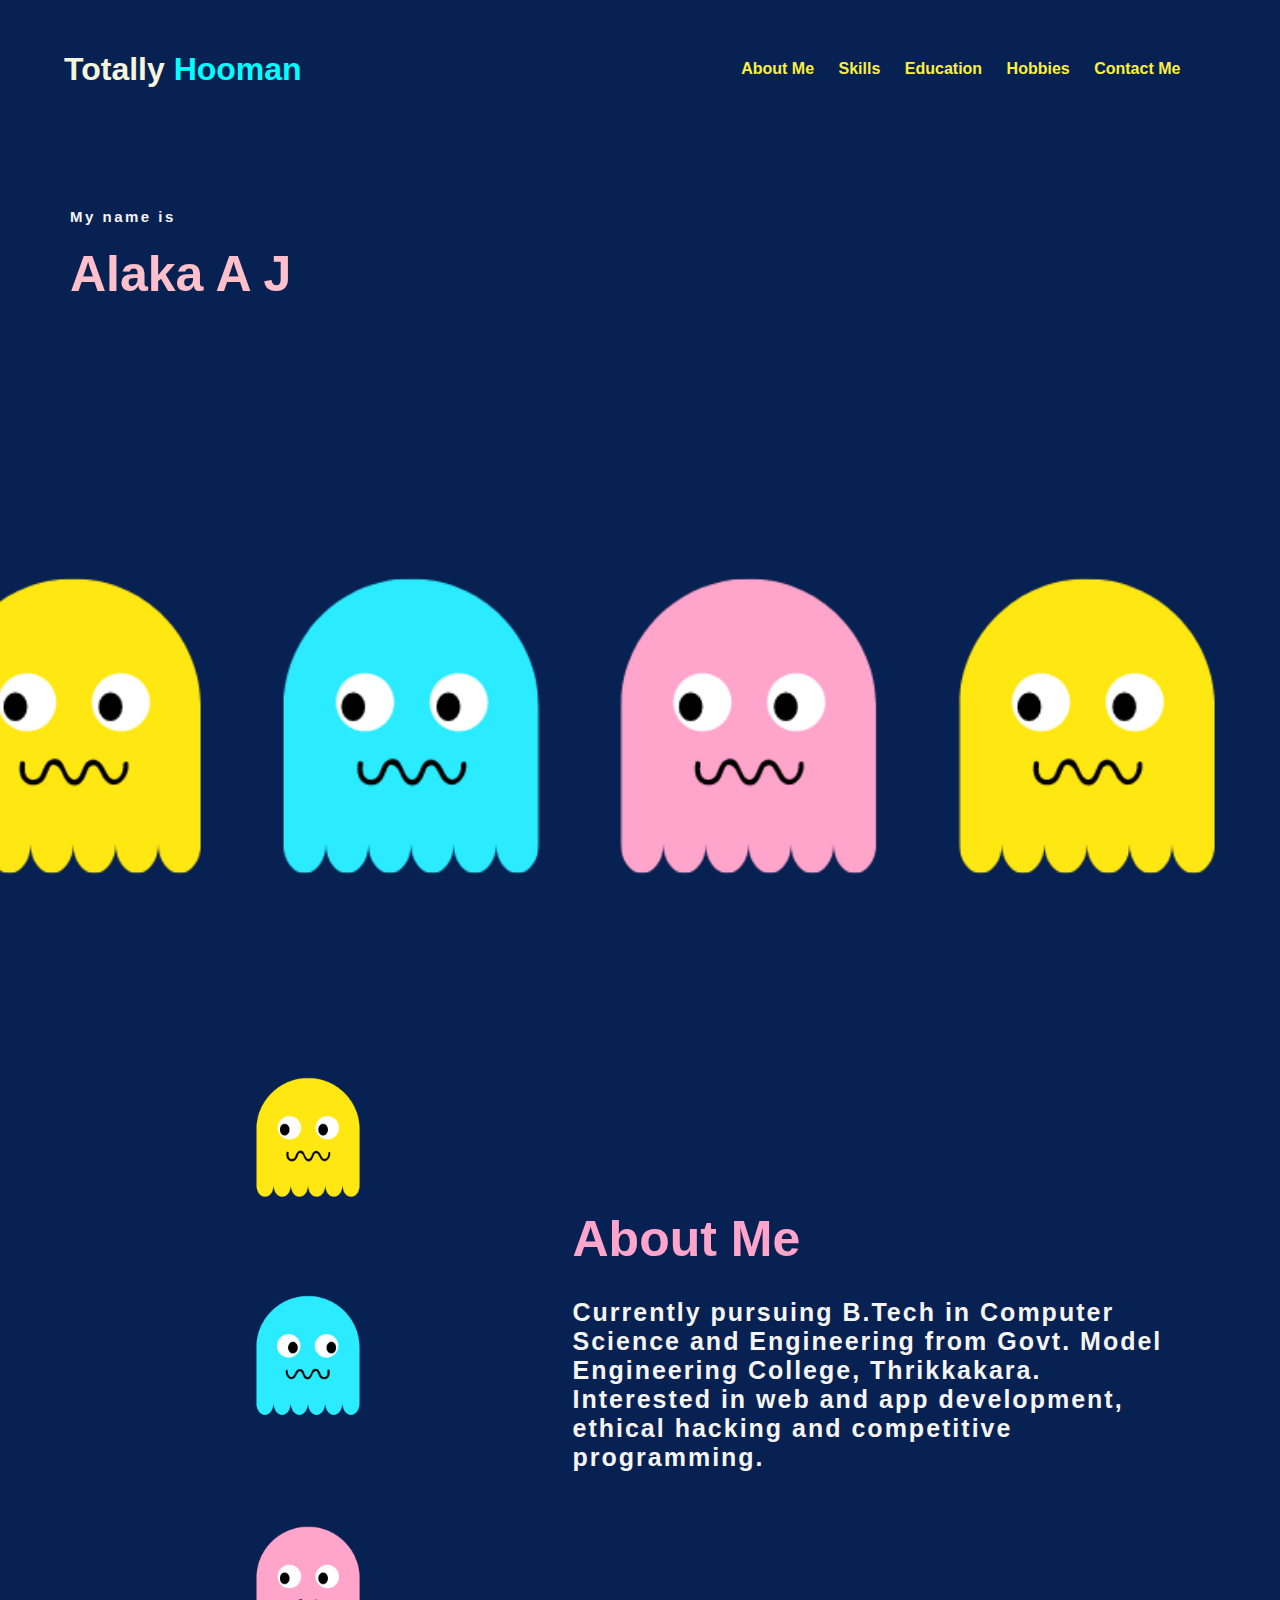
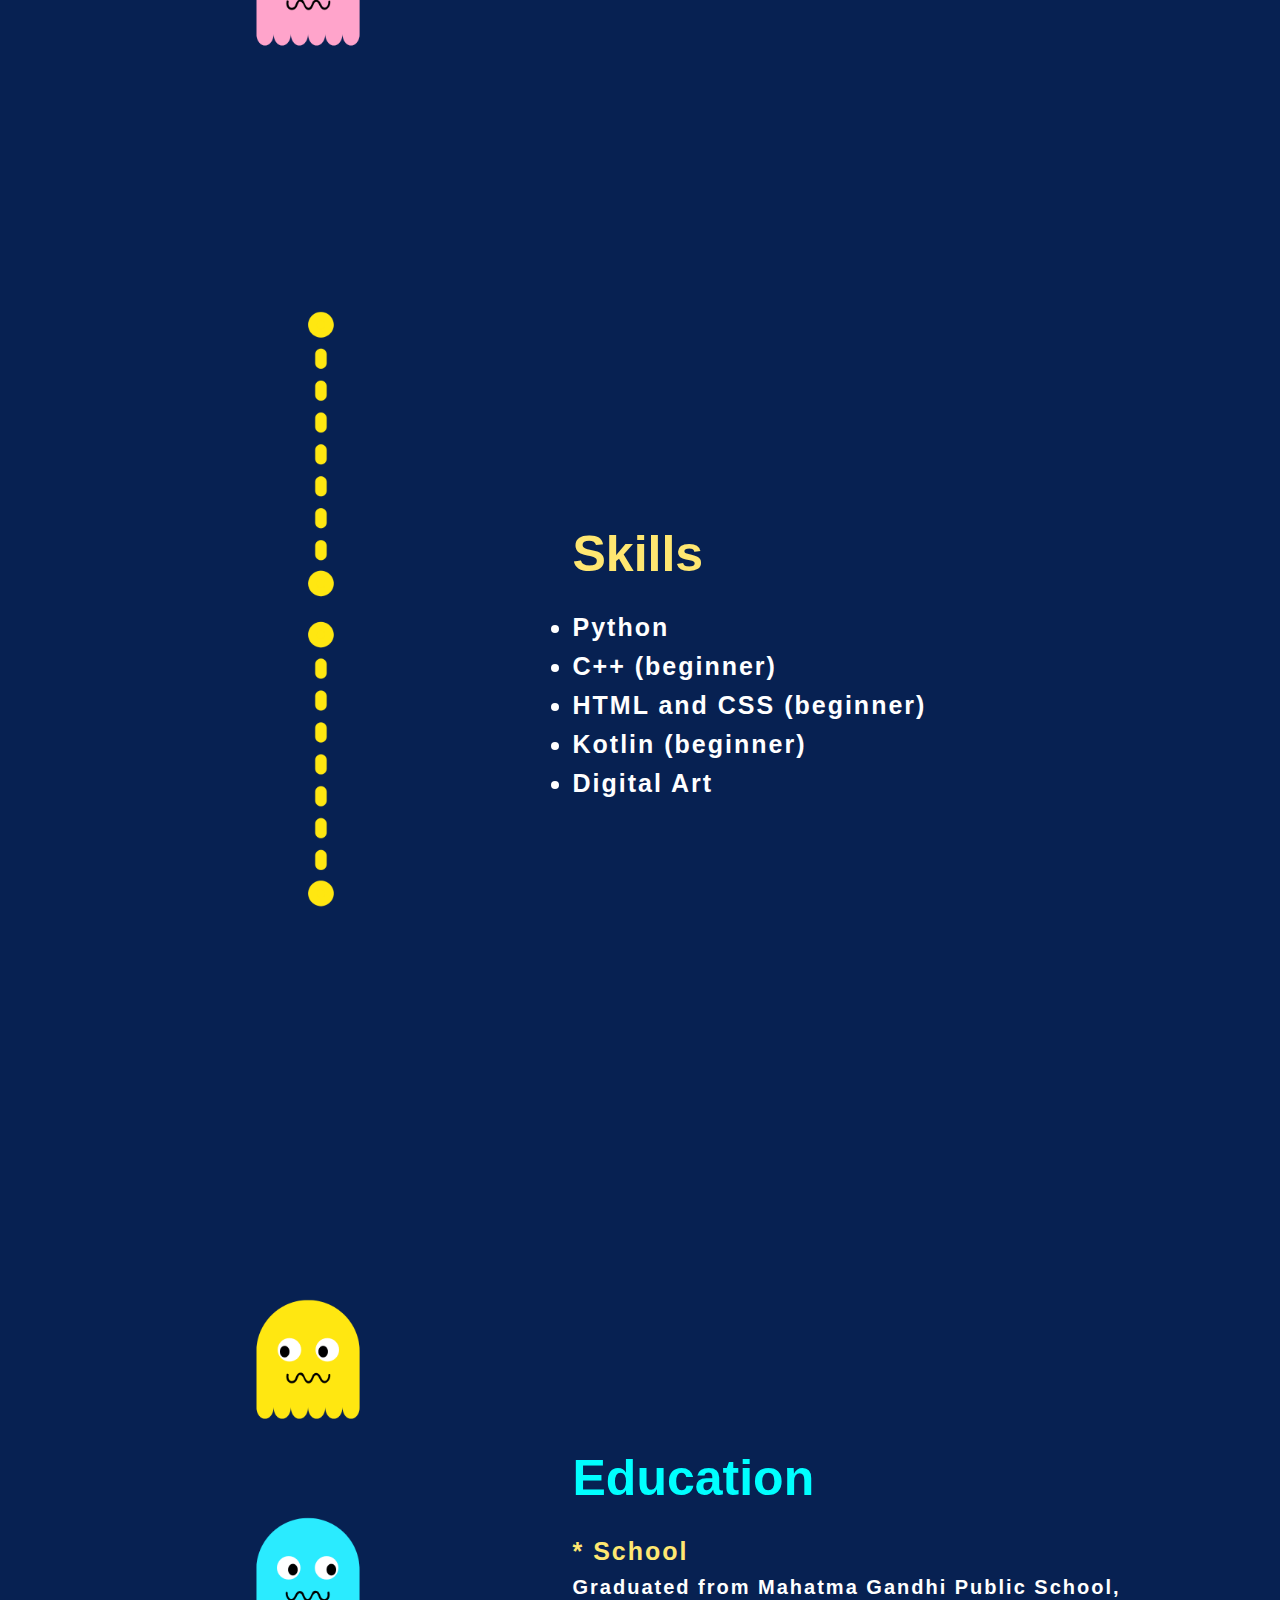
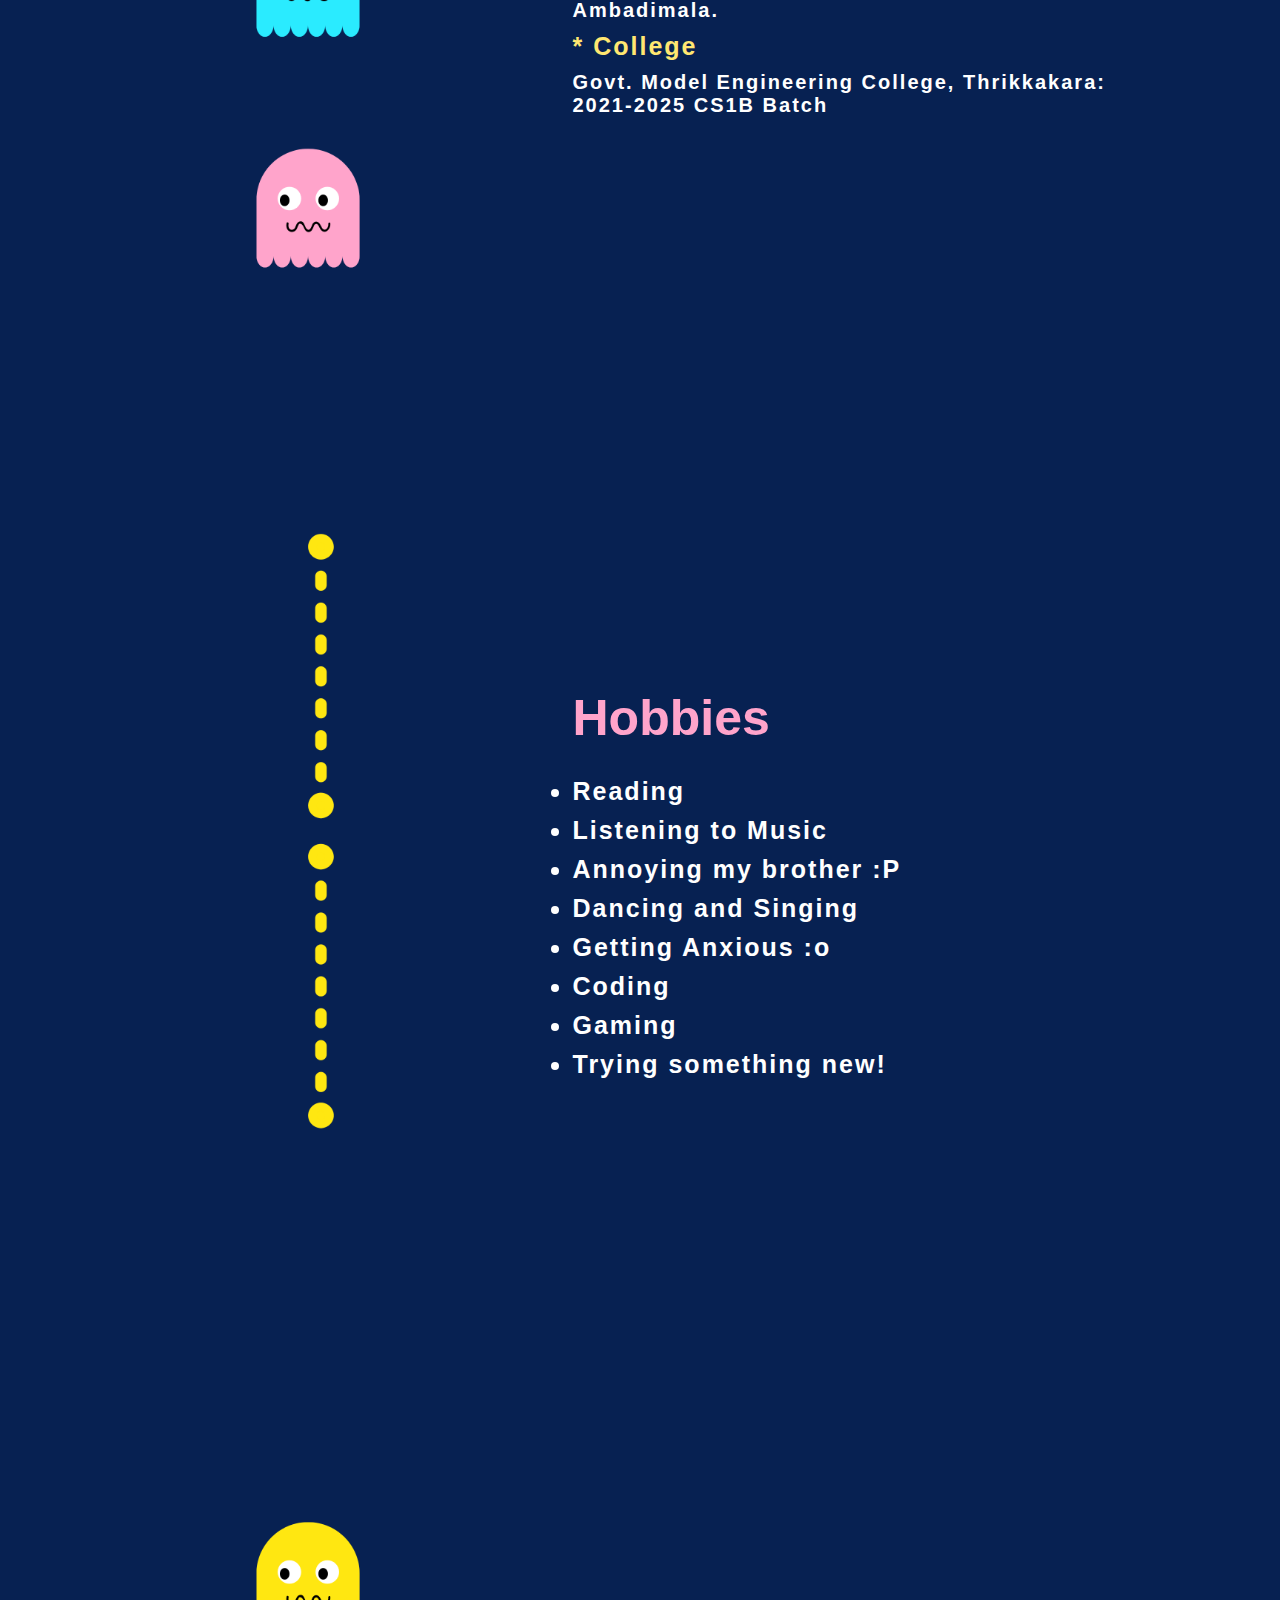
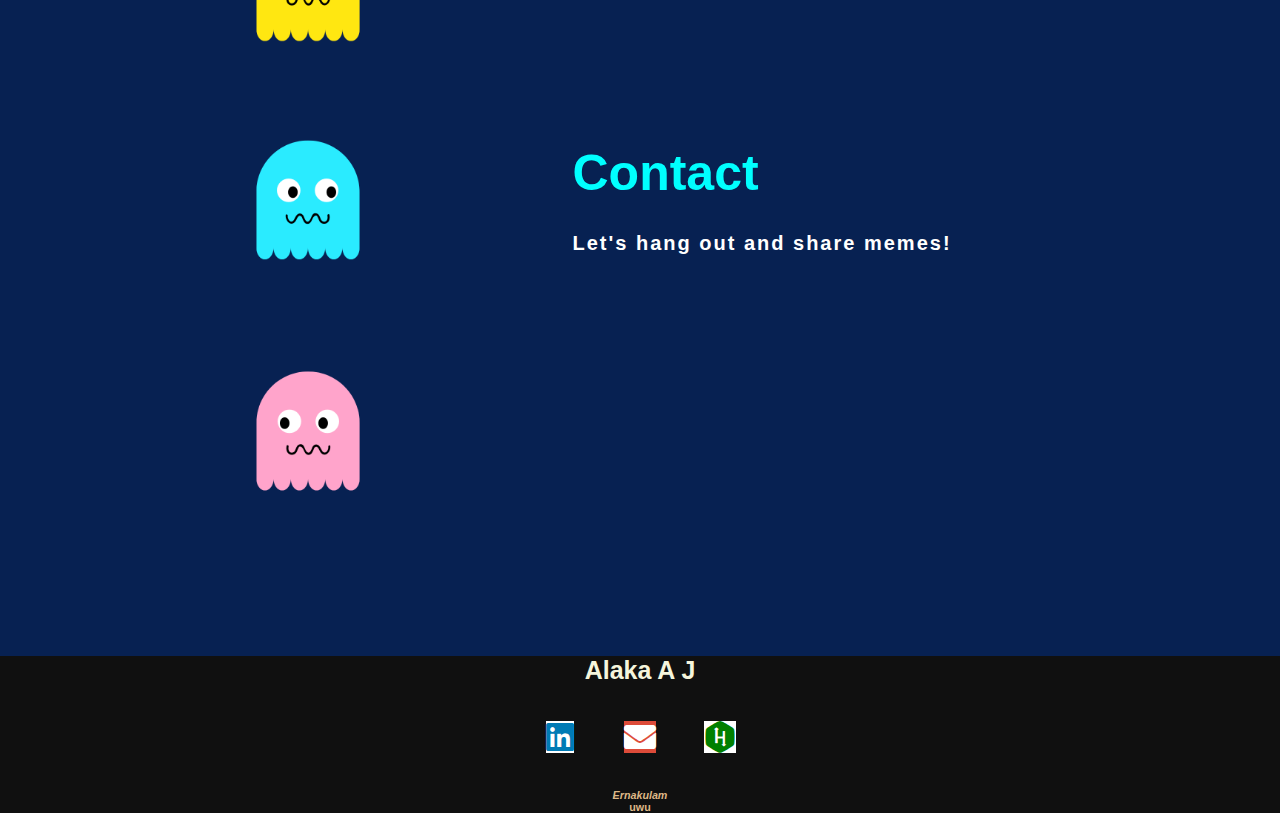
<file: index.htm>
<!DOCTYPE html>
<head>
    <meta charset="UTF-8">
    <meta name="viewport" content="width=device-width, initial-scale=1" />
    <title>basic me</title>
    <link rel="stylesheet" href="s.css">
    <link rel="stylesheet" href="/css/all.css">
</head>

<body>
    <div class="main">
        <nav>
            <h1 class="logo">Totally <span>Hooman</span></h1>
            <ul>
                <li><a href="#About">About Me</a></li>
                <li><a href="#Skills">Skills</a></li>
                <li><a href="#Education">Education</a></li>
                <li><a href="#Hobbies">Hobbies</a></li>
                <li><a href="#Contact">Contact Me</a></li>
            </ul>

        </nav>

        <div class="name">
            <h5>My name is</h5>
            <h2>Alaka A J</h2>


        </div>
        
    </div>

    <section class="about_me">
        <div class="main-txt" id="About">
            <img src="./side_pic.png" alt="more ghosts :p">
            <div class="abt">
                <h3>About Me</h3>
                <h4>Currently pursuing B.Tech in Computer Science and Engineering from Govt. Model Engineering College, Thrikkakara. Interested in web and app development, ethical hacking and competitive programming.</h4>

            </div>

        </div>
    </section>

    <section class="skill">

        <div class="skills" id="Skills">
            <img src="./side_pic2.png" alt="eatables">
            <div class="title">
                <h3>Skills</h3>
                <ul>
                    <li>Python</li>
                    <li>C++ (beginner)</li>
                    <li>HTML and CSS (beginner)</li>
                    <li>Kotlin (beginner)</li>
                    <li>Digital Art</li>

                </ul>

            </div>

        </div>
    </section>

    <section class="Education">
        <div class="edu" id="Education">
            <img src="./side_pic.png" alt="ghosts">
            <div class="educ">
                <h3>Education</h3>
                <h5> * School</h5>
                <h4>Graduated from Mahatma Gandhi Public School, Ambadimala.</h4>
                <h5> * College</h5>
                <h4>Govt. Model Engineering College, Thrikkakara: 2021-2025 CS1B Batch</h4>

            </div>

        </div>
    </section>

    <section class="hobbies">
        <div class="hob"  id="Hobbies">
            <img src="./side_pic2.png" alt="eatables">
            <div class="hobb">
                <h3>Hobbies</h3>
                <ul>
                    <li>Reading</li>
                    <li>Listening to Music</li>
                    <li>Annoying my brother :P</li>
                    <li>Dancing and Singing</li>
                    <li>Getting Anxious :o</li>
                    <li>Coding</li>
                    <li>Gaming</li>
                    <li>Trying something new!</li>
                </ul>

            </div>

        </div>
    </section>

    <section class="ContactMe">
        <div class="cont" id="Contact">
            <img src="./side_pic.png" alt="ghosts">
            <div class="contact">
                <h3>Contact</h3>
                <h6>Let's hang out and share memes!</h6>
                

            </div>

        </div>
    </section>

    <footer>
        <p><b>Alaka A J</b></p>
        <div class="social">
            <a href="https://www.linkedin.com/in/alaka-a-j-8868a722a" target="_blank"><i class="fab fa-2x fa-linkedin"></i></a>
            <a href="mailto:alaka03aj@gmail.com" target="_blank"><i class="fas fa-2x fa-envelope"></i></a>
            <a href="https://www.hackerrank.com/alaka03aj" target="_blank"><i class="fab fa-2x fa-hackerrank"></i></a>
        </div>
        <h6><i>Ernakulam</i></h6>
        <h6>uwu</h6>
    </footer>

</body>
</file>
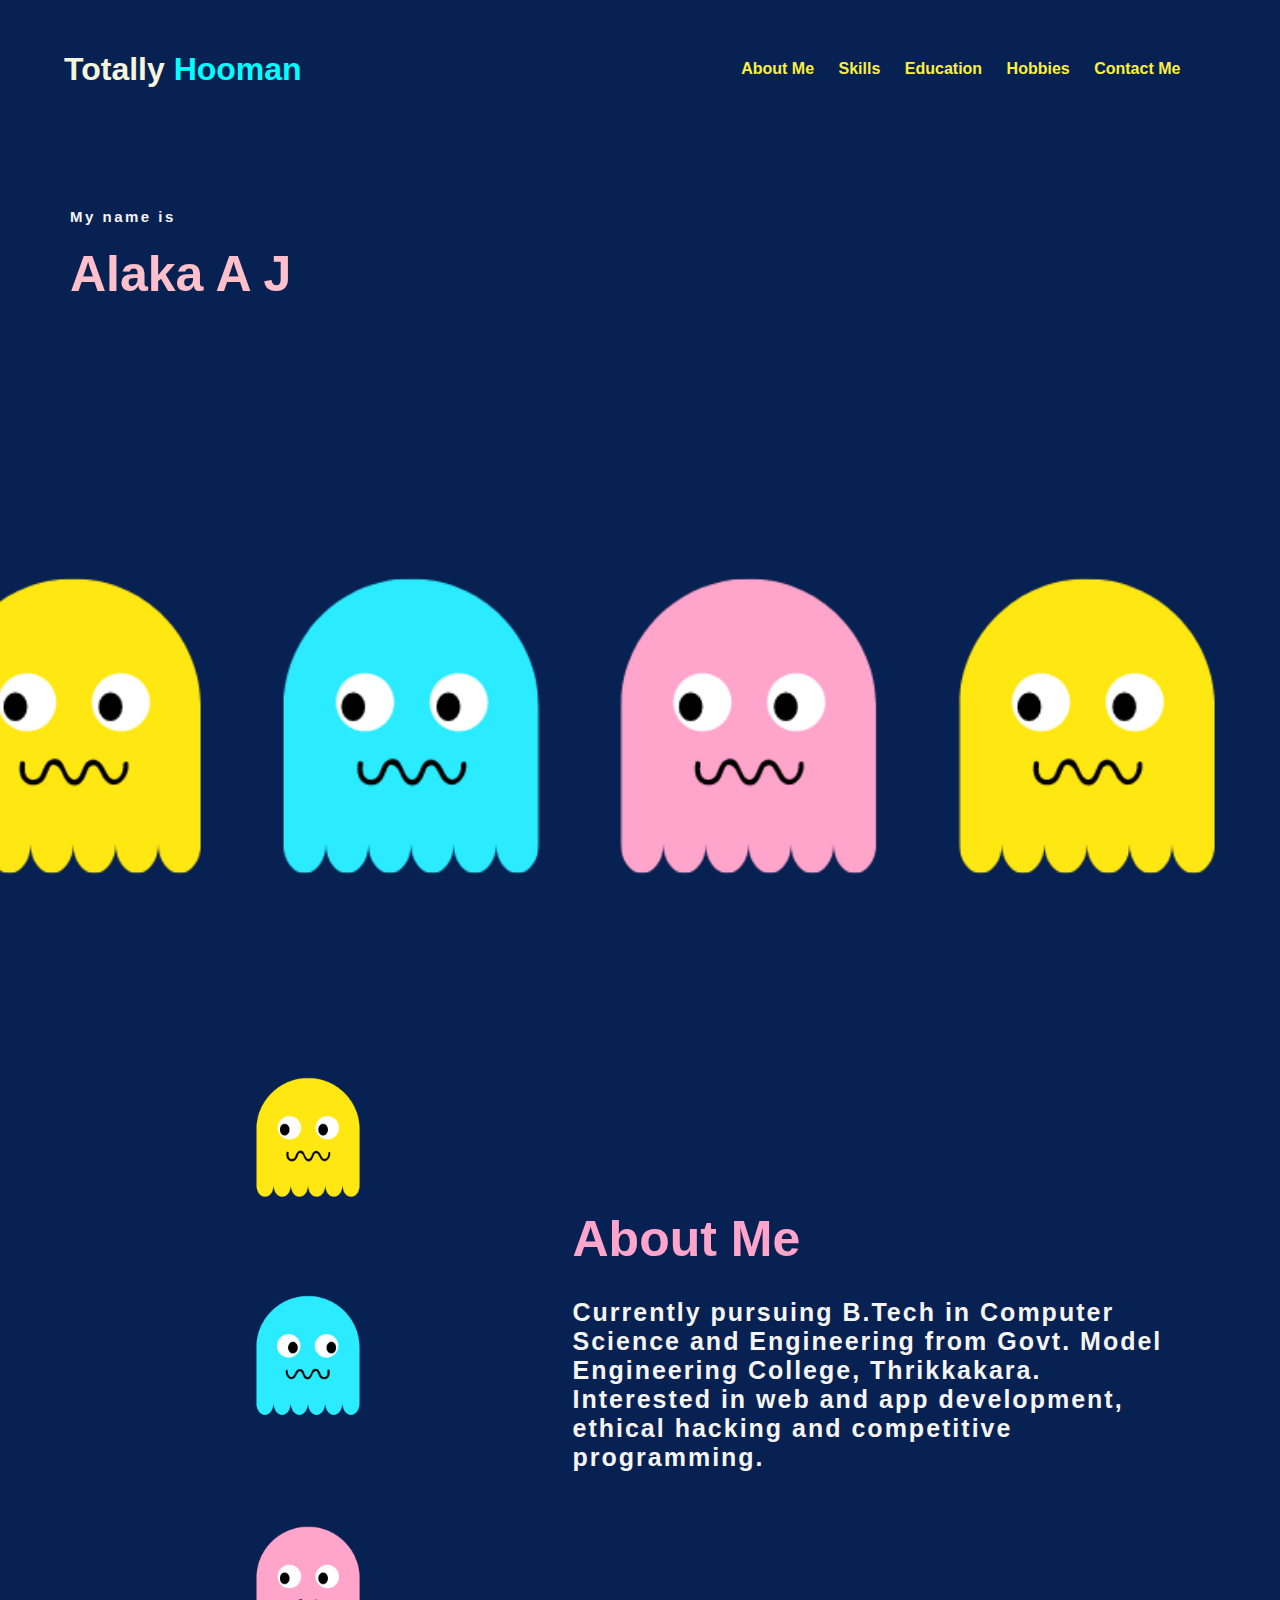
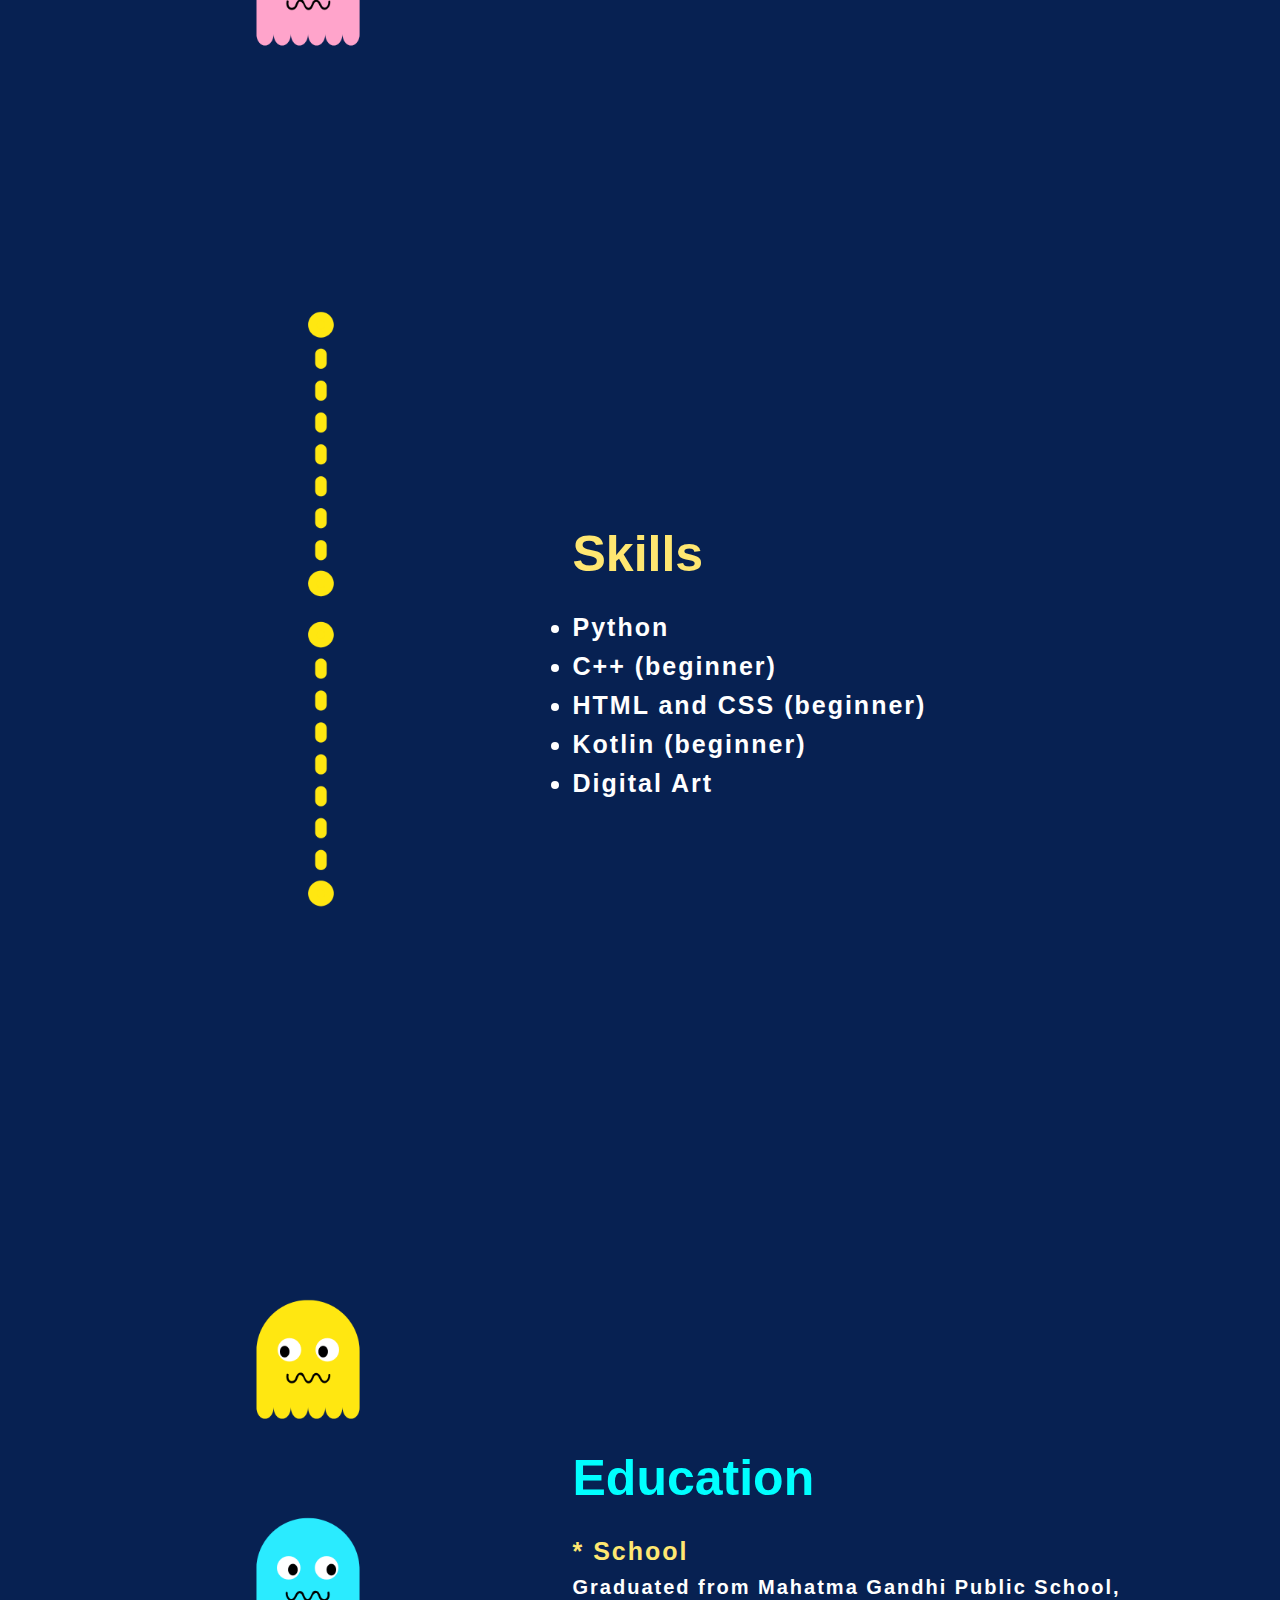
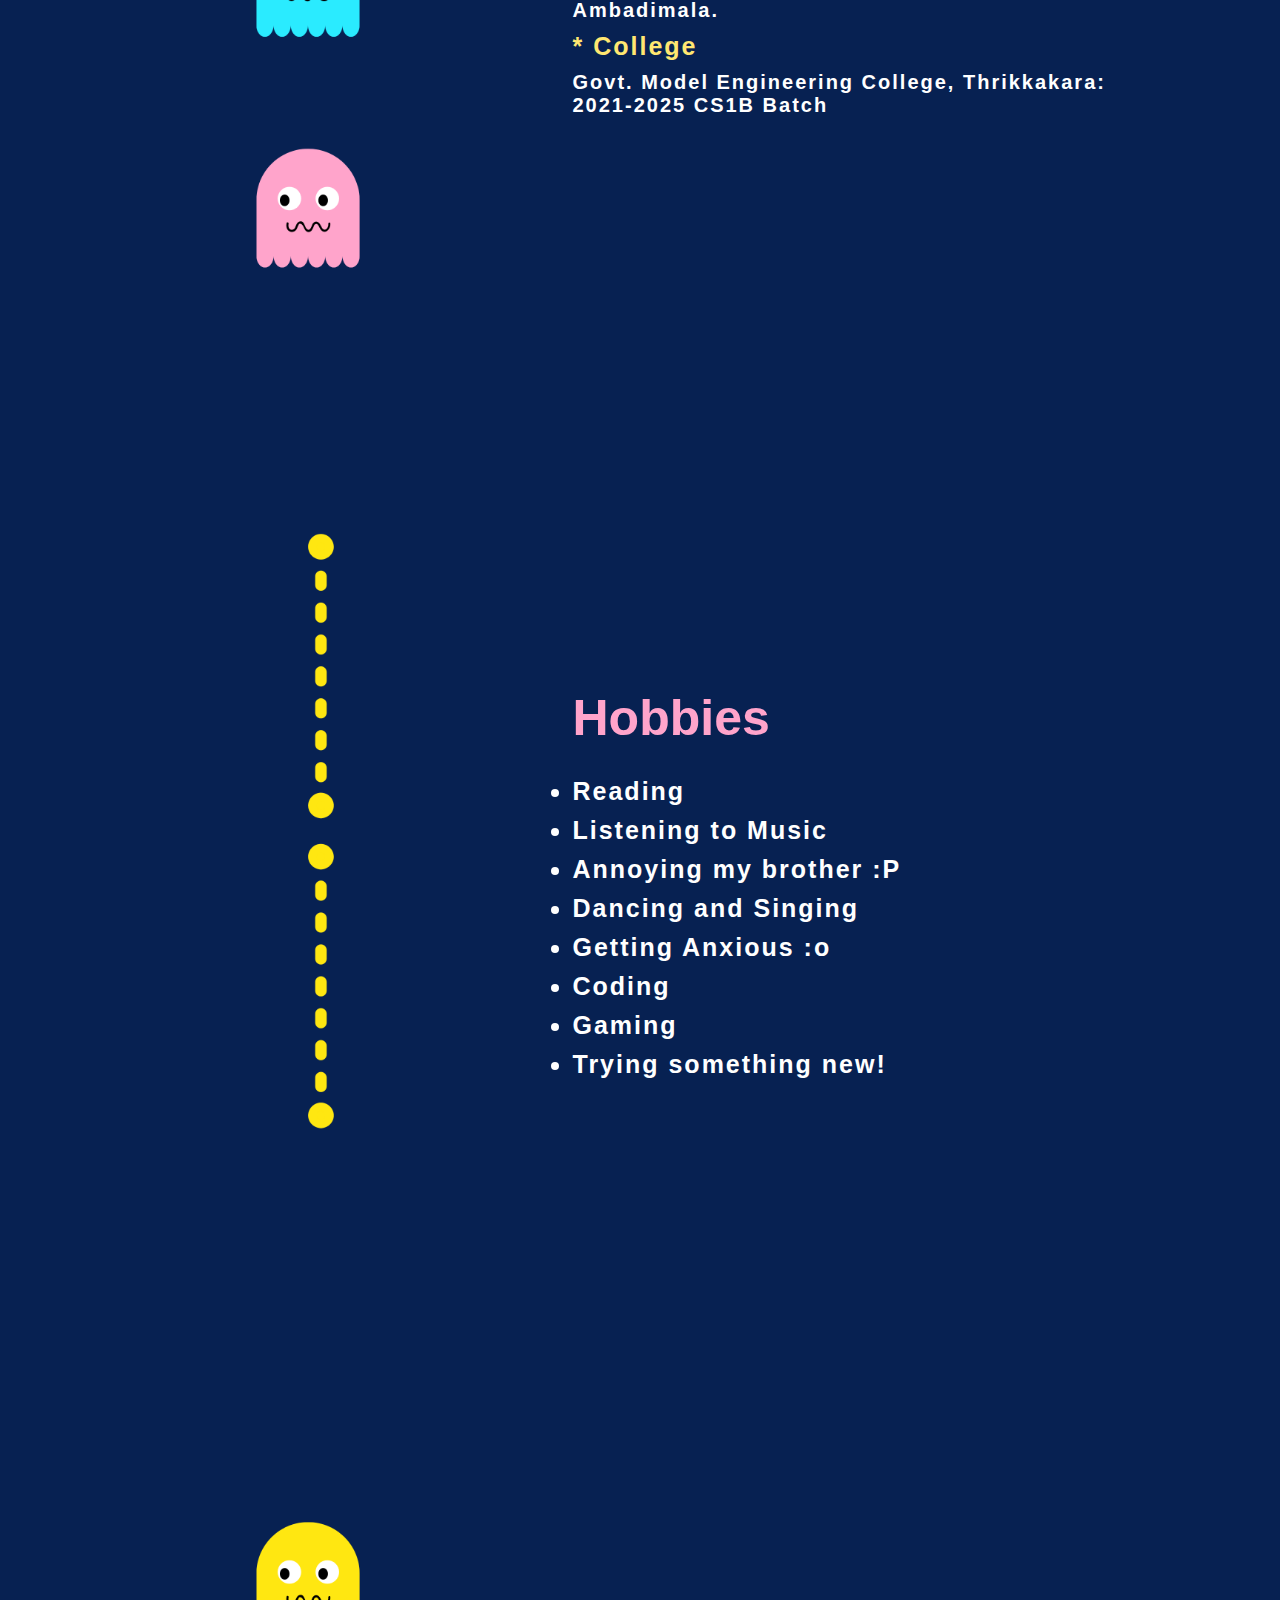
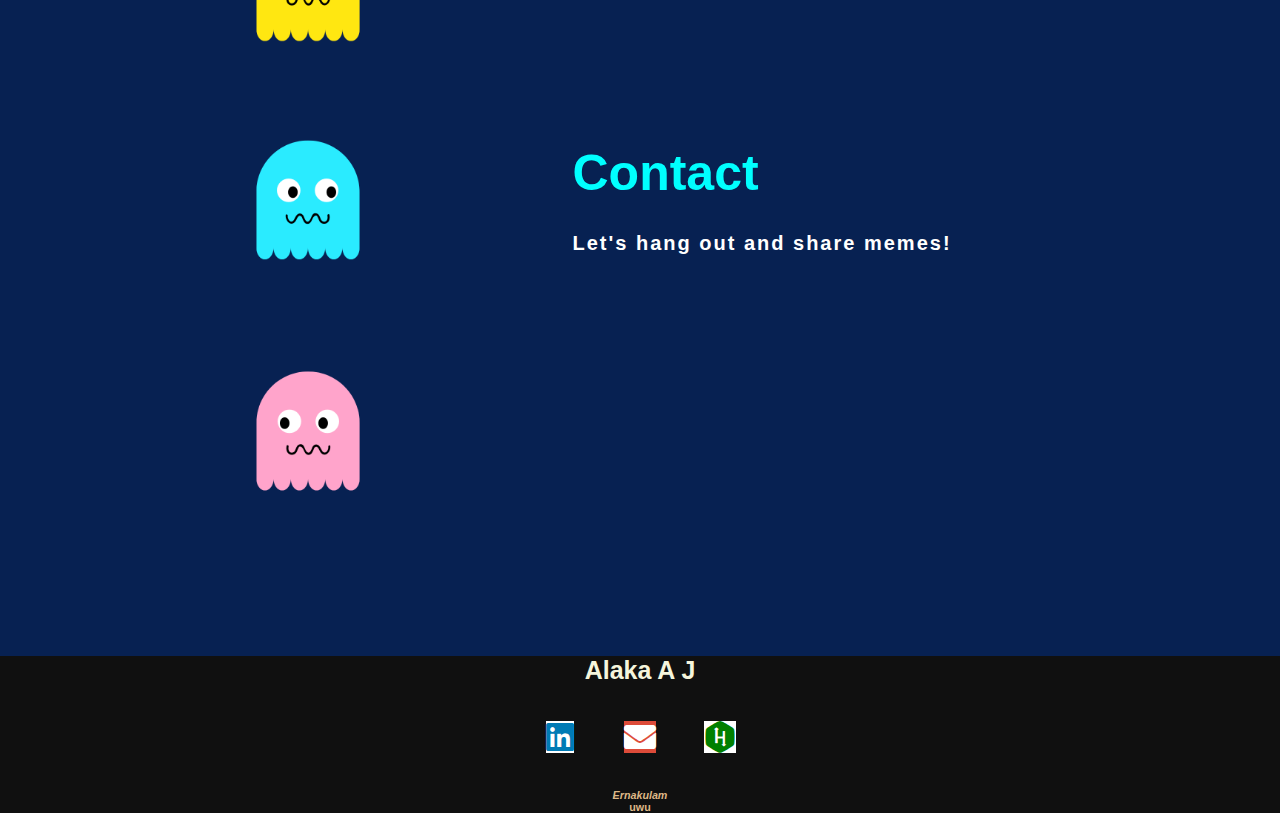
<file: Hello, World.htm>
<!DOCTYPE html>
<head>
    <meta charset="UTF-8">
    <meta name="viewport" content="width=device-width, initial-scale=1" />
    <title>basic me</title>
    <link rel="stylesheet" href="s.css">
    <link rel="stylesheet" href="/css/all.css">
</head>

<body>
    <div class="main">
        <nav>
            <h1 class="logo">Totally <span>Hooman</span></h1>
            <ul>
                <li><a href="#About">About Me</a></li>
                <li><a href="#Skills">Skills</a></li>
                <li><a href="#Education">Education</a></li>
                <li><a href="#Hobbies">Hobbies</a></li>
                <li><a href="#Contact">Contact Me</a></li>
            </ul>

        </nav>

        <div class="name">
            <h5>My name is</h5>
            <h2>Alaka A J</h2>


        </div>
        
    </div>

    <section class="about_me">
        <div class="main-txt" id="About">
            <img src="./side_pic.png" alt="more ghosts :p">
            <div class="abt">
                <h3>About Me</h3>
                <h4>Currently pursuing B.Tech in Computer Science and Engineering from Govt. Model Engineering College, Thrikkakara. Interested in web and app development, ethical hacking and competitive programming.</h4>

            </div>

        </div>
    </section>

    <section class="skill">

        <div class="skills" id="Skills">
            <img src="./side_pic2.png" alt="eatables">
            <div class="title">
                <h3>Skills</h3>
                <ul>
                    <li>Python</li>
                    <li>C++ (beginner)</li>
                    <li>HTML and CSS (beginner)</li>
                    <li>Kotlin (beginner)</li>
                    <li>Digital Art</li>

                </ul>

            </div>

        </div>
    </section>

    <section class="Education">
        <div class="edu" id="Education">
            <img src="./side_pic.png" alt="ghosts">
            <div class="educ">
                <h3>Education</h3>
                <h5> * School</h5>
                <h4>Graduated from Mahatma Gandhi Public School, Ambadimala.</h4>
                <h5> * College</h5>
                <h4>Govt. Model Engineering College, Thrikkakara: 2021-2025 CS1B Batch</h4>

            </div>

        </div>
    </section>

    <section class="hobbies">
        <div class="hob"  id="Hobbies">
            <img src="./side_pic2.png" alt="eatables">
            <div class="hobb">
                <h3>Hobbies</h3>
                <ul>
                    <li>Reading</li>
                    <li>Listening to Music</li>
                    <li>Annoying my brother :P</li>
                    <li>Dancing and Singing</li>
                    <li>Getting Anxious :o</li>
                    <li>Coding</li>
                    <li>Gaming</li>
                    <li>Trying something new!</li>
                </ul>

            </div>

        </div>
    </section>

    <section class="ContactMe">
        <div class="cont" id="Contact">
            <img src="./side_pic.png" alt="ghosts">
            <div class="contact">
                <h3>Contact</h3>
                <h6>Let's hang out and share memes!</h6>
                

            </div>

        </div>
    </section>

    <footer>
        <p><b>Alaka A J</b></p>
        <div class="social">
            <a href="https://www.linkedin.com/in/alaka-a-j-8868a722a" target="_blank"><i class="fab fa-2x fa-linkedin"></i></a>
            <a href="mailto:alaka03aj@gmail.com" target="_blank"><i class="fas fa-2x fa-envelope"></i></a>
            <a href="https://www.hackerrank.com/alaka03aj" target="_blank"><i class="fab fa-2x fa-hackerrank"></i></a>
        </div>
        <h6><i>Ernakulam</i></h6>
        <h6>uwu</h6>
    </footer>

</body>
</file>
<file: s.css>
*{
	padding: 0%;
	margin: 0%;
	font-family: Verdana, Geneva, Tahoma, sans-serif;
	
}


.main{
	height: 100vh;
	width: 100%;
	background-image: url("./intro_pic.png");
	background-size: cover;
	background-position: center;
	
}

nav{
	display: flex;
	align-items: center;
	justify-content: space-between;
	padding-top: 30px;
	padding-right: 7%;
	padding-left: 5%;
}

.logo{
	color:beige;
	cursor: pointer;
}

span{
	color:aqua;
}

nav ul li{
	list-style: none;
	display: inline-block;
	cursor: pointer;
	padding: 30px 10px;
}

nav ul li a{
	color: #fcef3e;
	font-family: 'Gill Sans', 'Gill Sans MT', Calibri, 'Trebuchet MS', sans-serif;
	text-decoration: none;
	font-weight: bold;
}

.name{
	position: absolute;
	padding: 100px 70px;

}

h2{
	color:#ffc0cb;
	margin: 20px 0px 20px;
	font-size: 50px;

}

h5{
	color: whitesmoke;
	font-size: 15px;
	letter-spacing: 2.5px;
}

.about_me{
	width: 100%;
	padding: 100px 0px;
	background-color: #072152;
}

img{
	height: auto;
	width:400px;
}

.abt{
	width: 600px;
}

.main-txt{
	width: 1130px;
	max-width: 90%;
	margin: 0 auto;
	display: flex;
	align-items: center;
	justify-content: space-around;
}

.abt h3{
	color: #ffa4cb;
	font-size: 50px;
	margin-bottom: 30px;
}

.abt h4{
	color:whitesmoke;
	font-size: 25px;
	font-family: Arial, Helvetica, sans-serif;
	letter-spacing: 2px;
	margin-bottom: 30px;
}

.title h3{
	font-size: 50px;
	align-items: center;
	color: #ffe771;
	margin-bottom: 30px;
}
.title{
	width: 600px;

}

.skill{
	width: 100%;
	padding: 100px 0px;
	background-color: #072152;
}

.skills{
	width: 1130px;
	max-width: 90%;
	margin: 0 auto;
	display: flex;
	align-items: center;
	justify-content: space-around;

}

.title ul li{
	font-size: 25px;
	text-decoration: none;
	font-weight: bold;
	color: white;
	font-family: Arial, Helvetica, sans-serif;
	letter-spacing: 2px;
	margin-bottom: 10px;

}

.Education{
	width: 100%;
	padding: 100px 0px;
	background-color: #072152;
}

.educ{
	width: 600px;
}

.educ h3{
	color:aqua;
	margin: 20px 0px 20px;
	font-size: 50px;
	margin-bottom: 30px;
}

.educ h5{
	font-size: 25px;
	text-decoration: none;
	font-weight: bold;
	color: #ffe771;
	font-family: Arial, Helvetica, sans-serif;
	letter-spacing: 2px;
	margin-bottom: 10px;

}

.educ h4{
	font-size: 20px;
	text-decoration: none;
	font-weight: bold;
	color: white;
	font-family: Arial, Helvetica, sans-serif;
	letter-spacing: 2px;
	margin-bottom: 10px;

}

.edu{
	width: 1130px;
	max-width: 90%;
	margin: 0 auto;
	display: flex;
	align-items: center;
	justify-content: space-around;
}

.hobbies{
	width: 100%;
	padding: 100px 0px;
	background-color: #072152;
}

.hobb ul li{
	font-size: 25px;
	text-decoration: none;
	font-weight: bold;
	color: white;
	font-family: Arial, Helvetica, sans-serif;
	letter-spacing: 2px;
	margin-bottom: 10px;

}

.hob{
	width: 1130px;
	max-width: 90%;
	margin: 0 auto;
	display: flex;
	align-items: center;
	justify-content: space-around;
}

.hobb h3{
	font-size: 50px;
	text-decoration: none;
	font-weight: bold;
	color: #ffa4cb;
	font-family: Arial, Helvetica, sans-serif;
	margin-bottom: 30px;

}

.hobb{
	width: 600px;
}

.ContactMe{
	width: 100%;
	padding: 100px 0px;
	background-color: #072152;
}

.cont{
	width: 1130px;
	max-width: 90%;
	margin: 0 auto;
	display: flex;
	align-items: center;
	justify-content: space-around;
}

.contact h3{
	font-size: 50px;
	text-decoration: none;
	font-weight: bold;
	color: aqua;
	font-family: Arial, Helvetica, sans-serif;
	margin-bottom: 30px;

}

.contact h6{
	font-size: 20px;
	color: white;
	letter-spacing: 2px;
}

.contact{
	width: 600px;
}

footer{
	position: relative;
	width: 100%;
	height: 300;
	background: #101010;
	display: flex;
	flex-direction: column;
	align-items: center;
	justify-content: center;
}

footer p{
	color: beige;
	font-size: 25px;
}

footer h6{
	color: burlywood;
	bottom: 20px;
}

.social{
	display: flex;
}


.social a{
	padding: 10px;
	width: 40px;
	height: 40px;
	display: flex;
	align-items: center;
	justify-content: center;
	border-radius: 50%;
	margin: 22px 10px;
	color: white;
	text-decoration: none;
	

}

.fa-linkedin {
	color: #007bb5;
	background: white;
}

.fa-envelope {
	background: #dd4b39;
	color: white;
}

.fa-hackerrank{
	background: white;
	color: green;
}
</file>
